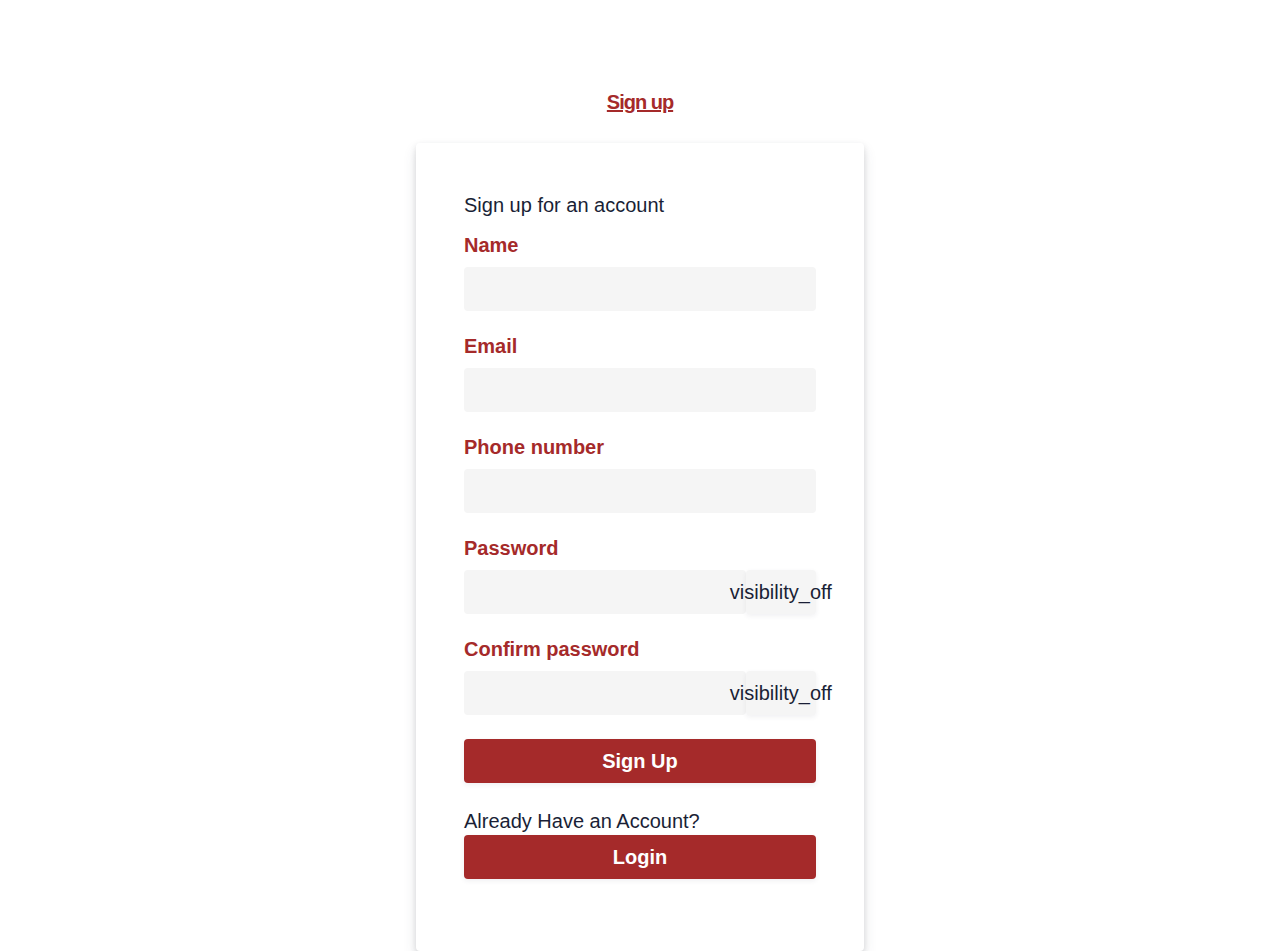
<file: index.html>
<!DOCTYPE html>
<html lang="en">

<head>
  <meta charset="UTF-8">
  <meta http-equiv="X-UA-Compatible" content="IE=edge">
  <meta name="viewport" content="width=device-width, initial-scale=1.0">
  <title>Document</title>
  <link rel="stylesheet"
    href="https://fonts.googleapis.com/css2?family=Material+Symbols+Outlined:opsz,wght,FILL,GRAD@20..48,100..700,0..1,-50..200" />

<link rel="stylesheet" href="index.css">
</head>

<body>
  <div class="login-root">
    <div class="box-root flex-flex flex-direction--column" style="min-height: 100vh;flex-grow: 1;">
      <div class="box-root padding-top--24 flex-flex flex-direction--column" style="flex-grow: 1; z-index: 9;">
        <div class="box-root padding-top--48 padding-bottom--24 flex-flex flex-justifyContent--center">
          <h1><a href="http://blog.stackfindover.com/" rel="dofollow">Sign up</a></h1>
        </div>
        <div class="formbg-outer">
          <div class="formbg">
            <div class="formbg-inner padding-horizontal--48">
              <span class="padding-bottom--15">Sign up for an account</span>
              <div id="stripe-login">
                <div class="field padding-bottom--24">
                  <label for="Name">Name</label>
                  <input type="text" name="Name" id="name">
                </div>

                <div class="field padding-bottom--24">
                  <label for="email">Email</label>
                  <input type="email" name="email" id="email">
                </div>
                <div class="field padding-bottom--24">
                  <label for="phonenumber">Phone number</label>
                  <input type="number" name="phonenumber" id="phonenumber">
                </div>
                <div class="field padding-bottom--24">
                  <label for="password">Password</label>

                  <div class="passdiv">
                    <input name="password" class="inputpass" id="password" type="password">
                    <button class="see" id="Passwordbut" onclick="checkpass()"><span class="material-symbols-outlined">
                        visibility_off
                      </span></button>
                  </div>
                </div>
                <div class="field padding-bottom--24">
                  <label for="confirmpassword">Confirm password</label>
                  <div class="passdiv">
                    <input name="confirmpassword" class="inputpass" id="confirmpassword" type="password">
                    <button class="see" id="Passwordbut2" onclick="checkpass2()"><span
                        class="material-symbols-outlined">
                        visibility_off
                      </span></button>
                  </div>
                </div>


                <div class="field padding-bottom--24">
                  <button onclick="sub()" class="sgn">Sign Up</button>
                </div>
                <div class="field padding-bottom--24">
                  <span class="sg">Already Have an Account?</span>
                  <button onclick="login()"  class="sgn">Login </button>
                </div>

              </div>
            </div>
          </div>

        </div>
      </div>
    </div>
  </div>
</body>

</html>
<script src="index.js"></script>
</file>
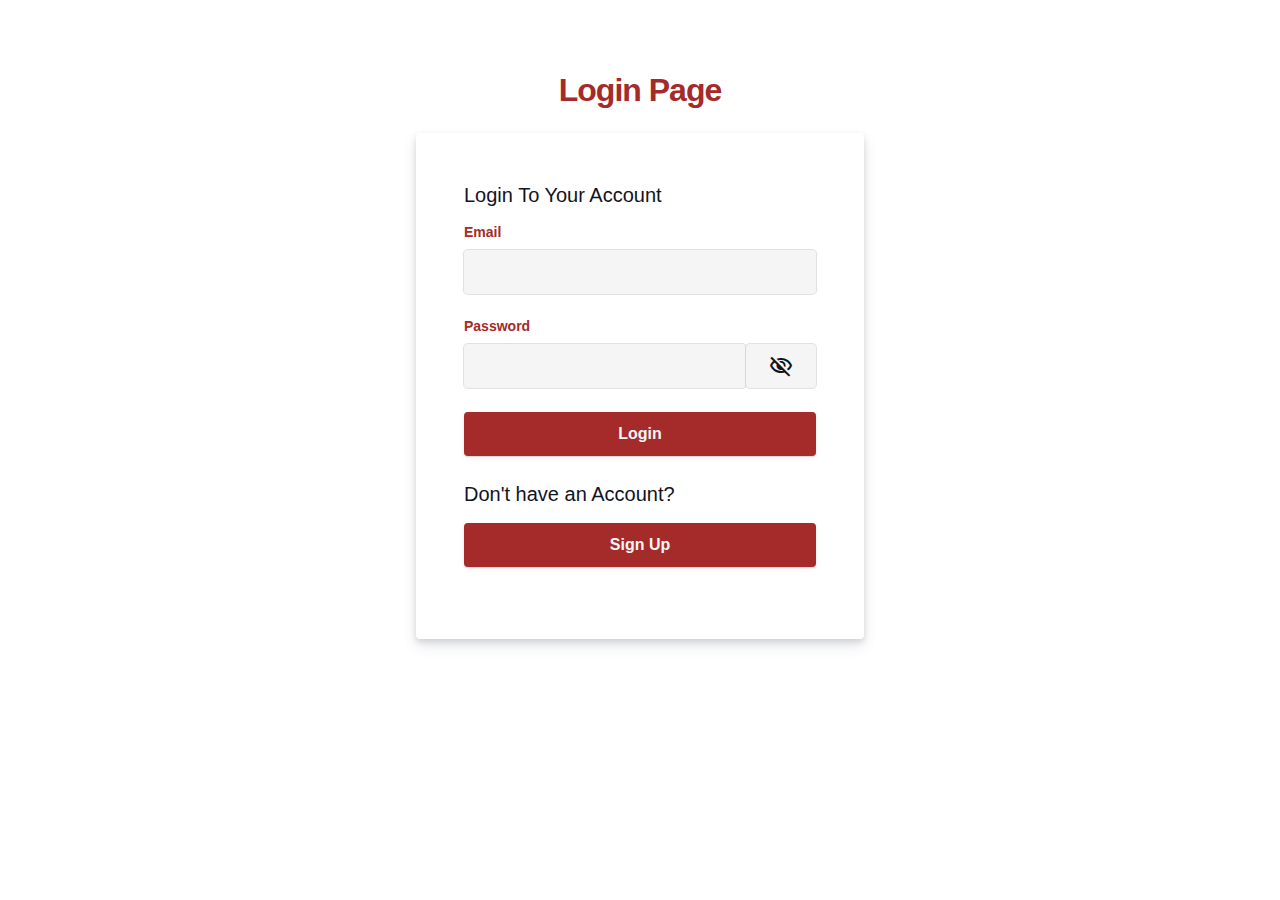
<file: login.html>
<!DOCTYPE html>
<html lang="en">

<head>
    <meta charset="UTF-8">
    <meta http-equiv="X-UA-Compatible" content="IE=edge">
    <meta name="viewport" content="width=device-width, initial-scale=1.0">
    <title>Document</title>
    <link rel="stylesheet"
        href="https://fonts.googleapis.com/css2?family=Material+Symbols+Outlined:opsz,wght,FILL,GRAD@20..48,100..700,0..1,-50..200" />
   <link rel="stylesheet" href="login.css">
</head>



<body>
    <div class="login-root">
        <div class="box-root flex-flex flex-direction--column" style="min-height: 100vh;flex-grow: 1;">
            
            <div class="box-root padding-top--24 flex-flex flex-direction--column" style="flex-grow: 1; z-index: 9;">
                <div class="box-root padding-top--48 padding-bottom--24 flex-flex flex-justifyContent--center">
                    <h1><a href="http://blog.stackfindover.com/" rel="dofollow" class="lo">Login Page</a></h1>
                </div>
                <div class="formbg-outer">
                    <div class="formbg">
                        <div class="formbg-inner padding-horizontal--48">
                            <span class="padding-bottom--15">Login To Your Account</span>
                            <div id="stripe-login">


                                <div class="field padding-bottom--24">
                                    <label for="email">Email</label>
                                    <input type="email" name="email" id="email2">
                                </div>
                                <div class=" padding-bottom--24">
                                    <label for="Password">Password</label>
                                    <div class="passdiv">
                                        <input name="Password" class="inputpass" id="password2" type="password">
                                        <button class="see" id="Passwordbut" onclick="checkpass()"><span
                                                class="material-symbols-outlined">
                                                visibility_off
                                            </span></button>
                                    </div>

                                </div>

                                <div class="field padding-bottom--24">
                                    <button onclick="login()" class="c">Login</button>
                                </div>
                                <div class="field padding-bottom--24">
                                    <span class="padding-bottom--15">Don't have an Account?</span>
                                    <button onclick="gotoit()" class="c">Sign Up</button>
                                </div>

                            </div>
                        </div>
                    </div>
                </div>
            </div>
        </div>
    </div>
</body>

</html>
<script src="login.js"></script>
</file>
<file: index.css>
* {
  padding: 0;
  margin: 0;
  color: brown;
  box-sizing: border-box;
  word-wrap: break-word;
  font-family: cursive;
}
.sgn:hover{
background-color: rgb(210, 15, 15);
}

h1 {
  letter-spacing: -1px;
}

a {
  color: brown;
  font-family: 'Franklin Gothic Medium', 'Arial Narrow', Arial, sans-serif;
  font-size: 20px;
  text-decoration: underline;
}

.login-root {
  background: #fff;
  display: flex;
  width: 100%;
  min-height: 100vh;
  overflow: hidden;
  font-family: 'Franklin Gothic Medium', 'Arial Narrow', Arial, sans-serif;
  font-size: 20px;
}

.loginbackground {
  min-height: 692px;
  position: fixed;
  bottom: 0;
  left: 0;
  right: 0;
  top: 0;
  z-index: 0;
  overflow: hidden;
  font-family: 'Franklin Gothic Medium', 'Arial Narrow', Arial, sans-serif;
  font-size: 20px;
}

.flex-flex {
  display: flex;
  font-family: 'Franklin Gothic Medium', 'Arial Narrow', Arial, sans-serif;
  font-size: 20px;
}

.align-center {
  align-items: center;
  font-family: 'Franklin Gothic Medium', 'Arial Narrow', Arial, sans-serif;
  font-size: 20px;
}

.center-center {
  align-items: center;
  justify-content: center;
  font-family: 'Franklin Gothic Medium', 'Arial Narrow', Arial, sans-serif;
  font-size: 20px;
}

.box-root {
  box-sizing: border-box;
  font-family: 'Franklin Gothic Medium', 'Arial Narrow', Arial, sans-serif;
  font-size: 20px;
}

.flex-direction--column {
  -ms-flex-direction: column;
  flex-direction: column;
  font-family: 'Franklin Gothic Medium', 'Arial Narrow', Arial, sans-serif;
  font-size: 20px;
}

.loginbackground-gridContainer {
  display: -ms-grid;
  display: grid;
  grid-template-columns: [start] 1fr [left-gutter] repeat(16, 86.6px) [left-gutter] 1fr [end];
  grid-template-rows: [top] 1fr [top-gutter] repeat(8, 64px) [bottom-gutter] 1fr [bottom];
  justify-content: center;
  margin: 0 -2%;
  font-family: 'Franklin Gothic Medium', 'Arial Narrow', Arial, sans-serif;
  font-size: 20px;
  transform: rotate(-12deg) skew(-12deg);
}

.box-divider--light-all-2 {
  box-shadow: inset 0 0 0 2px #e3e8ee;
  font-family: 'Franklin Gothic Medium', 'Arial Narrow', Arial, sans-serif;
  font-size: 20px;
}

.box-background--blue {
  background-color: blue;
  font-family: 'Franklin Gothic Medium', 'Arial Narrow', Arial, sans-serif;
  font-size: 20px;
}

.box-background--white {
  background-color: #ffffff;
  font-family: 'Franklin Gothic Medium', 'Arial Narrow', Arial, sans-serif;
  font-size: 20px;
}

.box-background--blue800 {
  font-family: 'Franklin Gothic Medium', 'Arial Narrow', Arial, sans-serif;
  font-size: 20px;
  background-color: blue;
}

.box-background--gray100 {
  background-color: #e3e8ee;
  font-family: 'Franklin Gothic Medium', 'Arial Narrow', Arial, sans-serif;
  font-size: 20px;
}

.box-background--cyan200 {
  background-color: #7fd3ed;
  font-family: 'Franklin Gothic Medium', 'Arial Narrow', Arial, sans-serif;
  font-size: 20px;
}

.padding-top--64 {
  padding-top: 64px;
  font-family: 'Franklin Gothic Medium', 'Arial Narrow', Arial, sans-serif;
  font-size: 20px;
}

.padding-top--24 {
  font-family: 'Franklin Gothic Medium', 'Arial Narrow', Arial, sans-serif;
  font-size: 20px;
  padding-top: 24px;
}

.padding-top--48 {
  font-family: 'Franklin Gothic Medium', 'Arial Narrow', Arial, sans-serif;
  font-size: 20px;
  padding-top: 48px;
}

.padding-bottom--24 {
  padding-bottom: 24px;
  font-family: 'Franklin Gothic Medium', 'Arial Narrow', Arial, sans-serif;
  font-size: 20px;
}

.padding-horizontal--48 {
  padding: 48px;
  font-family: 'Franklin Gothic Medium', 'Arial Narrow', Arial, sans-serif;
  font-size: 20px;
}

.padding-bottom--15 {
  padding-bottom: 15px;
  font-family: 'Franklin Gothic Medium', 'Arial Narrow', Arial, sans-serif;
  font-size: 20px;
}


.flex-justifyContent--center {
  -ms-flex-pack: center;
  justify-content: center;
  font-family: 'Franklin Gothic Medium', 'Arial Narrow', Arial, sans-serif;
  font-size: 20px;
}

.formbg {
  margin: 0px auto;
  width: 100%;
  max-width: 448px;
  background: white;
  border-radius: 4px;
  font-family: 'Franklin Gothic Medium', 'Arial Narrow', Arial, sans-serif;
  font-size: 20px;
  box-shadow: rgba(60, 66, 87, 0.12) 0px 7px 14px 0px, rgba(0, 0, 0, 0.12) 0px 3px 6px 0px;
}

span {
  display: block;
  font-size: 20px;
  line-height: 28px;
  color: #1a1f36;font-family: 'Franklin Gothic Medium', 'Arial Narrow', Arial, sans-serif;
  font-size: 20px;
}

label {
  font-family: 'Franklin Gothic Medium', 'Arial Narrow', Arial, sans-serif;
  font-size: 20px;
  margin-bottom: 10px;
}

.reset-pass a,
label {
  font-size: 14px;
  font-weight: 600;
  display: block;
  font-family: 'Franklin Gothic Medium', 'Arial Narrow', Arial, sans-serif;
  font-size: 20px;
}

.reset-pass>a {
  text-align: right;
  margin-bottom: 10px;
  font-family: 'Franklin Gothic Medium', 'Arial Narrow', Arial, sans-serif;
  font-size: 20px;
}

.grid--50-50 {
  display: grid;
  grid-template-columns: 50% 50%;
  align-items: center;
  font-family: 'Franklin Gothic Medium', 'Arial Narrow', Arial, sans-serif;
  font-size: 20px;
}

.field input {
  font-size: 16px;
  font-family: 'Franklin Gothic Medium', 'Arial Narrow', Arial, sans-serif;
  /* font-size: 20px; */
  line-height: 28px;
  padding: 8px 16px;
  width: 100%;
  min-height: 44px;
  border: unset;
  border-radius: 4px;
  outline-color: brown;
  background-color: whitesmoke;
  box-shadow: rgba(0, 0, 0, 0) 0px 0px 0px 0px,
    rgba(0, 0, 0, 0) 0px 0px 0px 0px,
    rgba(0, 0, 0, 0) 0px 0px 0px 0px,
    rgba(60, 66, 87, 0.16) 0px 0px 0px 1px,
}

button {
  font-size: 16px;
  line-height: 28px;
  padding: 8px 16px;
  width: 100%;
  min-height: 44px;
  border: unset;
  border-radius: 4px;
  outline-color: brown;
  background-color: whitesmoke;
  box-shadow: rgba(0, 0, 0, 0) 0px 0px 0px 0px,
    rgba(60, 66, 87, 0.16) 0px 0px 0px 1px,
    rgba(0, 0, 0, 0) 0px 0px 0px 0px,
    rgba(0, 0, 0, 0) 0px 0px 0px 0px,
    rgba(0, 0, 0, 0) 0px 0px 0px 0px;
    font-family: 'Franklin Gothic Medium', 'Arial Narrow', Arial, sans-serif;
  font-size: 20px;
}

button {
  background-color: brown;
  box-shadow: rgba(0, 0, 0, 0) 0px 0px 0px 0px,
    rgba(0, 0, 0, 0) 0px 0px 0px 0px,
    rgba(0, 0, 0, 0) 0px 0px 0px 0px,
    rgba(60, 66, 87, 0.08) 0px 2px 5px 0px;
  color: #fff;
  font-weight: 600;
  cursor: pointer;
  font-family: 'Franklin Gothic Medium', 'Arial Narrow', Arial, sans-serif;
  font-size: 20px;
}

.inputpass {
  font-family: 'Franklin Gothic Medium', 'Arial Narrow', Arial, sans-serif;
  font-size: 20px;
  font-size: 16px;
  line-height: 28px;
  padding: 8px 16px;
  width: 80%;
  min-height: 44px;
  border: 1px solid brown;
  border-radius: 4px;
  outline-color: brown;
  background-color: whitesmoke;
  box-shadow: rgba(0, 0, 0, 0) 0px 0px 0px 0px,
    rgba(0, 0, 0, 0) 0px 0px 0px 0px,
    rgba(0, 0, 0, 0) 0px 0px 0px 0px,
    rgba(60, 66, 87, 0.16) 0px 0px 0px 1px,
}

.passdiv {
  font-family: 'Franklin Gothic Medium', 'Arial Narrow', Arial, sans-serif;
  font-size: 20px;
  display: flex;
}

.see {
  width: 20%;
  height: inherit;
  display: flex;
  justify-content: center;
  align-items: center;
  margin: 0;
  font-family: 'Franklin Gothic Medium', 'Arial Narrow', Arial, sans-serif;
  font-size: 20px;

}

.see {
  color: black;
  min-height: 44px;
  font-family: 'Franklin Gothic Medium', 'Arial Narrow', Arial, sans-serif;
  font-size: 20px;
  border: unset;
  border-radius: 4px;
  outline-color: brown;
  background-color: whitesmoke;
  box-shadow: rgba(0, 0, 0, 0) 0px 0px 0px 0px,
    rgba(0, 0, 0, 0) 0px 0px 0px 0px,
    rgba(0, 0, 0, 0) 0px 0px 0px 0px,
    rgba(60, 66, 87, 0.16) 0px 0px 0px 1px,
}

.material-symbols-outlined {
  margin: 0;
  padding: 0;
  font-family: 'Franklin Gothic Medium', 'Arial Narrow', Arial, sans-serif;
  font-size: 20px;
}

.field-checkbox input {
  width: 20px;
  height: 15px;
  margin-right: 5px;
  font-family: 'Franklin Gothic Medium', 'Arial Narrow', Arial, sans-serif;
  font-size: 20px;
  box-shadow: unset;
  min-height: unset;
}

.field-checkbox label {
  display: flex;
  align-items: center;
  font-family: 'Franklin Gothic Medium', 'Arial Narrow', Arial, sans-serif;
  font-size: 20px;
  margin: 0;
}

a.ssolink {
  display: block;
  text-align: center;
  font-weight: 600;
  font-family: 'Franklin Gothic Medium', 'Arial Narrow', Arial, sans-serif;
  font-size: 20px;
}

.footer-link span {
  font-size: 14px;
  text-align: center;
  font-family: 'Franklin Gothic Medium', 'Arial Narrow', Arial, sans-serif;
  font-size: 20px;
}

.listing a {
  color: #515a6a;
  font-weight: 600;
  margin: 0 10px;
  font-family: 'Franklin Gothic Medium', 'Arial Narrow', Arial, sans-serif;
  font-size: 20px;
}
</file>
<file: login.css>
* {
    padding: 0;
    margin: 0;
    color: brown;
    box-sizing: border-box;
    word-wrap: break-word;
    font-family:'Franklin Gothic Medium', 'Arial Narrow', Arial, sans-serif;
}

body {
    min-height: 100%;
    background-color: black;
}

h1 {
    letter-spacing: -1px;
    font-family: 'Franklin Gothic Medium', 'Arial Narrow', Arial, sans-serif;
}
.lo{
    font-family: 'Franklin Gothic Medium', 'Arial Narrow', Arial, sans-serif;
    text-decoration: wavy;
}
a {
    color: brown;
    text-decoration: wavy;
    /* text-decoration: unset; */
    font-family: 'Franklin Gothic Medium', 'Arial Narrow', Arial, sans-serif;
}

.login-root {
    background: #fff;
    display: flex;
    width: 100%;
    min-height: 100vh;
    font-family: 'Franklin Gothic Medium', 'Arial Narrow', Arial, sans-serif;
    overflow: hidden;
}

.loginbackground {
    min-height: 692px;
    position: fixed;
    bottom: 0;
    left: 0;
    right: 0;
    top: 0;
    z-index: 0;
    overflow: hidden;
}

.flex-flex {
    display: flex;
}

.align-center {
    align-items: center;
}

.center-center {
    align-items: center;
    justify-content: center;
}

.box-root {
    box-sizing: border-box;
}

.flex-direction--column {
    -ms-flex-direction: column;
    flex-direction: column;
}

.loginbackground-gridContainer {
    display: -ms-grid;
    display: grid;
    grid-template-columns: [start] 1fr [left-gutter] repeat(16, 86.6px) [left-gutter] 1fr [end];
    grid-template-rows: [top] 1fr [top-gutter] repeat(8, 64px) [bottom-gutter] 1fr [bottom];
    justify-content: center;
    margin: 0 -2%;
    transform: rotate(-12deg) skew(-12deg);
}

.box-divider--light-all-2 {
    box-shadow: inset 0 0 0 2px #e3e8ee;
}

.box-background--blue {
    background-color:brown;
}

.box-background--white {
    background-color: whitesmoke;
}

.box-background--blue800 {
    background-color: brown;
}

.box-background--gray100 {
    background-color: #fafbfc;
}

.box-background--cyan200 {
    background-color: #9ed7e8;
}

.padding-top--64 {
    padding-top: 64px;
}

.padding-top--24 {
    padding-top: 24px;
}

.padding-top--48 {
    padding-top: 48px;
}

.padding-bottom--24 {
    padding-bottom: 24px;
}

.padding-horizontal--48 {
    padding: 48px;
}

.padding-bottom--15 {
    padding-bottom: 15px;
}


.flex-justifyContent--center {
    -ms-flex-pack: center;
    justify-content: center;
}

.formbg {
    margin: 0px auto;
    width: 100%;
    max-width: 448px;
    background: white;
    border-radius: 4px;
    box-shadow: rgba(60, 66, 87, 0.12) 0px 7px 14px 0px, rgba(0, 0, 0, 0.12) 0px 3px 6px 0px;
}

span {
    display: block;
    font-size: 20px;
    line-height: 28px;
    color: #111423;
}

label {
    margin-bottom: 10px;
}

.reset-pass a,
label {
    font-size: 14px;
    font-weight: 600;
    display: block;
}

.reset-pass>a {
    text-align: right;
    margin-bottom: 10px;
}

.grid--50-50 {
    display: grid;
    grid-template-columns: 50% 50%;
    align-items: center;
}

.field input {
    font-size: 16px;
    line-height: 28px;
    padding: 8px 16px;
    width: 100%;
    min-height: 44px;
    border: unset;
    border-radius: 4px;
    outline-color: brown;
    background-color: whitesmoke;
    box-shadow: rgba(0, 0, 0, 0) 0px 0px 0px 0px,
        rgba(0, 0, 0, 0) 0px 0px 0px 0px,
        rgba(0, 0, 0, 0) 0px 0px 0px 0px,
        rgba(60, 66, 87, 0.16) 0px 0px 0px 1px,
        rgba(0, 0, 0, 0) 0px 0px 0px 0px,
        rgba(0, 0, 0, 0) 0px 0px 0px 0px,
        rgba(0, 0, 0, 0) 0px 0px 0px 0px;
}

.inputpass {
    font-size: 16px;
    line-height: 28px;
    padding: 8px 16px;
    width: 80%;
    min-height: 44px;
    border: unset;
    border-radius: 4px;
    outline-color: brown;
    background-color: whitesmoke;
    box-shadow: rgba(0, 0, 0, 0) 0px 0px 0px 0px,
        rgba(0, 0, 0, 0) 0px 0px 0px 0px,
        rgba(0, 0, 0, 0) 0px 0px 0px 0px,
        rgba(60, 66, 87, 0.16) 0px 0px 0px 1px,
        rgba(0, 0, 0, 0) 0px 0px 0px 0px,
        rgba(0, 0, 0, 0) 0px 0px 0px 0px,
        rgba(0, 0, 0, 0) 0px 0px 0px 0px;
}

.passdiv {
    display: flex;
}

.see {
    width: 20%;
    height: inherit;
    display: flex;
    justify-content: center;
    align-items: center;
    margin: 0;

}

.see {
    color: white;
    min-height: 44px;
    border: unset;
    border-radius: 4px;
    outline-color: brown;
    background-color:whitesmoke;
    box-shadow: rgba(0, 0, 0, 0) 0px 0px 0px 0px,
        rgba(0, 0, 0, 0) 0px 0px 0px 0px,
        rgba(0, 0, 0, 0) 0px 0px 0px 0px,
        rgba(60, 66, 87, 0.16) 0px 0px 0px 1px,
        rgba(0, 0, 0, 0) 0px 0px 0px 0px,
        rgba(0, 0, 0, 0) 0px 0px 0px 0px,
        rgba(0, 0, 0, 0) 0px 0px 0px 0px;
}

.material-symbols-outlined {
    margin: 0;
    padding: 0;
}


button {
    font-size: 16px;
    line-height: 28px;
    padding: 8px 16px;
    width: 100%;
    min-height: 44px;
    border: unset;
    border-radius: 4px;
    outline-color: brown;
    background-color: whitesmoke;
    box-shadow: rgba(0, 0, 0, 0) 0px 0px 0px 0px,
        rgba(0, 0, 0, 0) 0px 0px 0px 0px,
        rgba(0, 0, 0, 0) 0px 0px 0px 0px,
        rgba(60, 66, 87, 0.16) 0px 0px 0px 1px,
        rgba(0, 0, 0, 0) 0px 0px 0px 0px,
        rgba(0, 0, 0, 0) 0px 0px 0px 0px,
        rgba(0, 0, 0, 0) 0px 0px 0px 0px;
}

button {
    background-color: brown;
    box-shadow: rgba(0, 0, 0, 0) 0px 0px 0px 0px,
        rgba(0, 0, 0, 0) 0px 0px 0px 0px,
        rgba(0, 0, 0, 0.12) 0px 1px 1px 0px,
        rgba(0, 0, 0, 0) 0px 0px 0px 0px,
        rgba(0, 0, 0, 0) 0px 0px 0px 0px,
        rgba(60, 66, 87, 0.08) 0px 2px 5px 0px;
    color: whitesmoke;
    font-weight: 600;
    cursor: pointer;
    font-family: 'Franklin Gothic Medium', 'Arial Narrow', Arial, sans-serif;
}
.c:hover{
background-color: rgba(247, 10, 10, 0.895);
}

.field-checkbox input {
    width: 20px;
    height: 15px;
    margin-right: 5px;
    box-shadow: unset;
    min-height: unset;
    font-family: 'Franklin Gothic Medium', 'Arial Narrow', Arial, sans-serif;
}

.field-checkbox label {
    display: flex;
    align-items: center;
    margin: 0;
    font-family: 'Franklin Gothic Medium', 'Arial Narrow', Arial, sans-serif;
}

a.ssolink {
    display: block;
    text-align: center;
    font-weight: 600;
    font-family: 'Franklin Gothic Medium', 'Arial Narrow', Arial, sans-serif;
}

.footer-link span {
    font-size: 14px;
    text-align: center;
    font-family: 'Franklin Gothic Medium', 'Arial Narrow', Arial, sans-serif;
}

.listing a {
    color:gray;
    font-weight: 600;
    margin: 0 10px;
    font-family: 'Franklin Gothic Medium', 'Arial Narrow', Arial, sans-serif;
}
</file>
